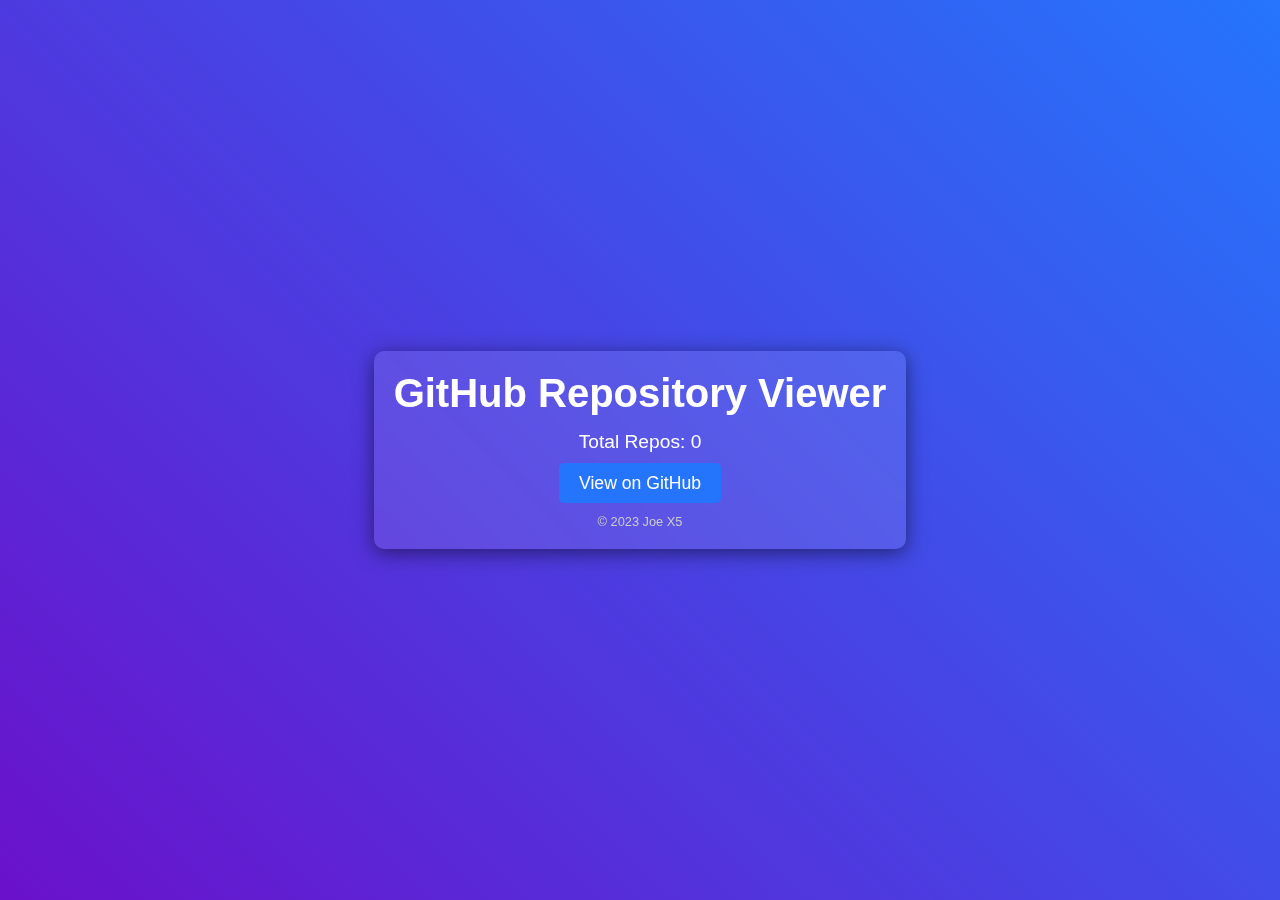
<file: index.html>
<!DOCTYPE html>
<html lang="en">

<head>
    <meta charset="UTF-8">
    <meta name="viewport" content="width=device-width, initial-scale=1.0">
    <title>Joe X5</title>
    <style>
        body {
            margin: 0;
            font-family: Arial, sans-serif;
            height: 100vh;
            background: linear-gradient(45deg, #6a11cb, #2575fc);
            display: flex;
            justify-content: center;
            align-items: center;
            color: white;
            text-align: center;
            overflow: auto;
            animation: gradient-animation 15s ease infinite;
        }

        @keyframes gradient-animation {
            0% {
                background-position: 0% 50%;
            }

            50% {
                background-position: 100% 50%;
            }

            100% {
                background-position: 0% 50%;
            }
        }

        .container {
            padding: 20px;
            background-color: rgba(255, 255, 255, 0.1);
            border-radius: 10px;
            box-shadow: 0 4px 20px rgba(0, 0, 0, 0.5);
            backdrop-filter: blur(8px);
            transition: transform 0.3s;
            max-width: 600px;
        }

        .container:hover {
            transform: scale(1.05);
        }

        h1 {
            margin: 0;
            font-size: 2.5em;
        }

        p {
            margin: 15px 0;
            font-size: 1.2em;
        }

        .repo-list {
            margin-top: 20px;
            text-align: left;
        }

        .repo {
            background: rgba(255, 255, 255, 0.2);
            padding: 10px;
            border-radius: 5px;
            margin-bottom: 10px;
            box-shadow: 0 2px 10px rgba(0, 0, 0, 0.5);
            transition: brightness 0.3s;
        }

        .repo:hover {
            background: rgba(255, 255, 255, 0.4);
        }

        .footer {
            margin-top: 20px;
            font-size: 0.8em;
            color: #ccc;
        }

        .button {
            padding: 10px 20px;
            background-color: #2575fc;
            color: white;
            border: none;
            border-radius: 5px;
            cursor: pointer;
            font-size: 1.1em;
            text-decoration: none;
            transition: background-color 0.3s, transform 0.2s;
        }

        .button:hover {
            background-color: #6a11cb;
            transform: scale(1.1);
        }
    </style>
</head>

<body>
    <div class="container">
        <h1>GitHub Repository Viewer</h1>
        <p>Total Repos: <span id="total-repos">0</span></p>
        <div class="repo-list" id="repo-list"></div>
        <a href="https://github.com/joe-x5" class="button">View on GitHub</a>
        <div class="footer">
            &copy; 2023 Joe X5
        </div>
    </div>

    <script>
        const username = 'joe-x5'; // Your GitHub username
        const apiUrl = `https://api.github.com/users/${username}/repos`;

        async function fetchRepos() {
            try {
                const response = await fetch(apiUrl);
                if (!response.ok) {
                    throw new Error('Network response was not ok');
                }
                const repos = await response.json();

                document.getElementById('total-repos').textContent = repos.length;

                const repoList = document.getElementById('repo-list');
                repoList.innerHTML = "";

                repos.forEach(repo => {
                    const repoDiv = document.createElement('div');
                    repoDiv.classList.add('repo');
                    repoDiv.innerHTML = `<strong>${repo.name}</strong> - Watchers: ${repo.watchers_count}`;
                    repoList.appendChild(repoDiv);
                });
            } catch (error) {
                console.error('Error fetching repositories:', error);
            }
        }

        fetchRepos();
    </script>
</body>

</html>
</file>
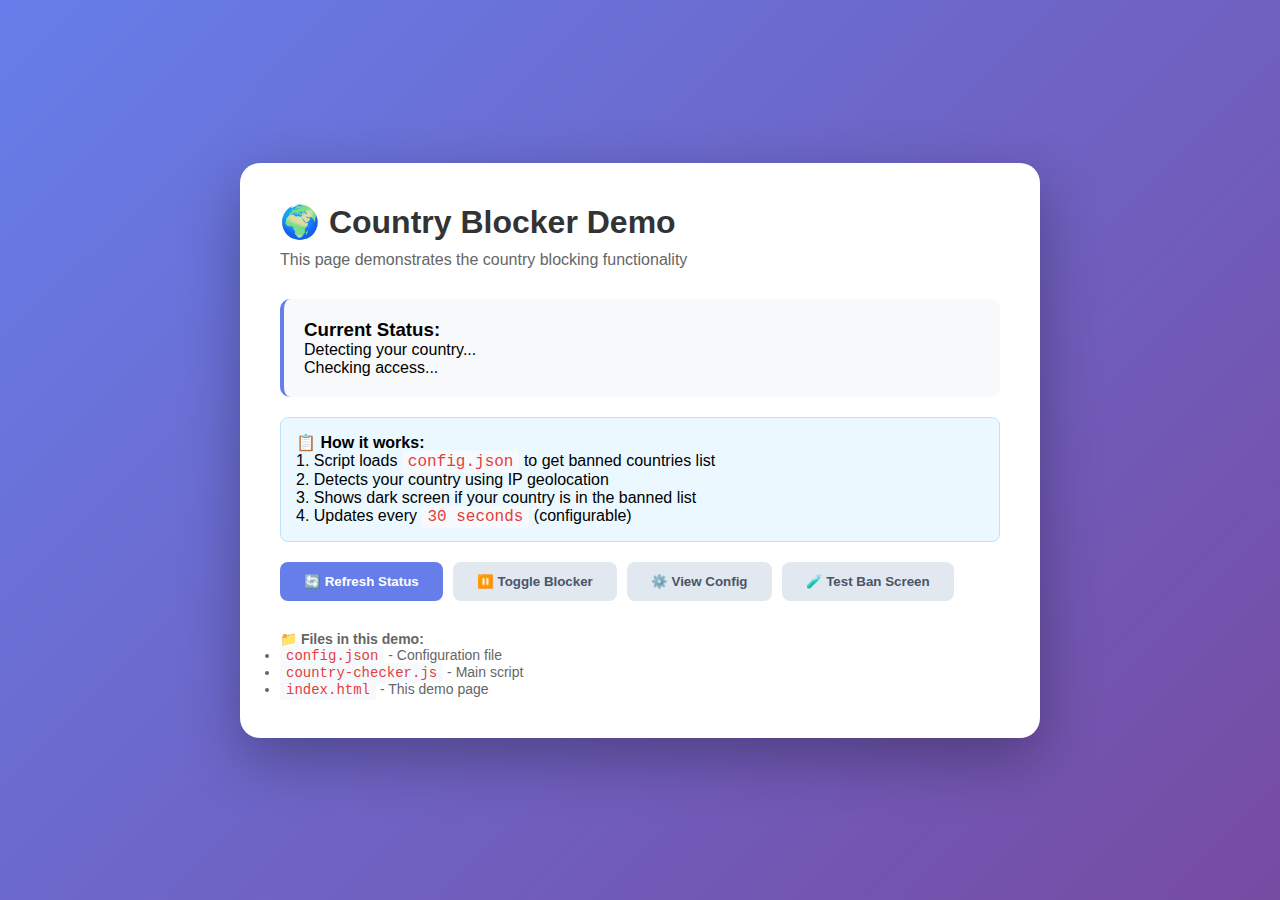
<file: kaios/check-server/index.html>
<!DOCTYPE html>
<html lang="en">
<head>
    <meta charset="UTF-8">
    <meta name="viewport" content="width=device-width, initial-scale=1.0">
    <title>Country Blocker Demo</title>
    <style>
        * {
            margin: 0;
            padding: 0;
            box-sizing: border-box;
        }
        
        body {
            font-family: -apple-system, BlinkMacSystemFont, 'Segoe UI', Roboto, sans-serif;
            background: linear-gradient(135deg, #667eea 0%, #764ba2 100%);
            min-height: 100vh;
            display: flex;
            justify-content: center;
            align-items: center;
            padding: 20px;
        }
        
        .container {
            background: white;
            padding: 40px;
            border-radius: 20px;
            box-shadow: 0 20px 60px rgba(0, 0, 0, 0.3);
            max-width: 800px;
            width: 100%;
        }
        
        h1 {
            color: #333;
            margin-bottom: 10px;
        }
        
        .subtitle {
            color: #666;
            margin-bottom: 30px;
        }
        
        .status {
            background: #f8f9fa;
            padding: 20px;
            border-radius: 10px;
            margin: 20px 0;
            border-left: 4px solid #667eea;
        }
        
        .controls {
            display: flex;
            gap: 10px;
            margin-top: 20px;
            flex-wrap: wrap;
        }
        
        button {
            padding: 12px 24px;
            border: none;
            border-radius: 8px;
            background: #667eea;
            color: white;
            cursor: pointer;
            font-weight: 600;
            transition: all 0.3s;
        }
        
        button:hover {
            background: #5a67d8;
            transform: translateY(-2px);
        }
        
        button.secondary {
            background: #e2e8f0;
            color: #4a5568;
        }
        
        code {
            background: #f7fafc;
            padding: 2px 6px;
            border-radius: 4px;
            font-family: 'Courier New', monospace;
            color: #e53e3e;
        }
        
        .info-box {
            background: #ebf8ff;
            border: 1px solid #bee3f8;
            border-radius: 8px;
            padding: 15px;
            margin: 20px 0;
        }
    </style>
</head>
<body>
    <div class="container">
        <h1>🌍 Country Blocker Demo</h1>
        <p class="subtitle">This page demonstrates the country blocking functionality</p>
        
        <div class="status" id="status">
            <h3>Current Status:</h3>
            <p id="country-info">Detecting your country...</p>
            <p id="access-status">Checking access...</p>
        </div>
        
        <div class="info-box">
            <h4>📋 How it works:</h4>
            <p>1. Script loads <code>config.json</code> to get banned countries list</p>
            <p>2. Detects your country using IP geolocation</p>
            <p>3. Shows dark screen if your country is in the banned list</p>
            <p>4. Updates every <code>30 seconds</code> (configurable)</p>
        </div>
        
        <div class="controls">
            <button onclick="refreshStatus()">🔄 Refresh Status</button>
            <button onclick="toggleBlocker()" class="secondary">⏸️ Toggle Blocker</button>
            <button onclick="viewConfig()" class="secondary">⚙️ View Config</button>
            <button onclick="simulateBan()" class="secondary">🧪 Test Ban Screen</button>
        </div>
        
        <div style="margin-top: 30px; font-size: 14px; color: #666;">
            <p>📁 <strong>Files in this demo:</strong></p>
            <ul>
                <li><code>config.json</code> - Configuration file</li>
                <li><code>country-checker.js</code> - Main script</li>
                <li><code>index.html</code> - This demo page</li>
            </ul>
        </div>
    </div>

    <script src="country-checker.js"></script>
    <script>
        function refreshStatus() {
            if (window.CountryBlocker) {
                window.CountryBlocker.refreshCountry();
                setTimeout(() => {
                    document.getElementById('country-info').textContent = 
                        `Country: ${window.CountryBlocker.currentCountry || 'Unknown'}`;
                    document.getElementById('access-status').textContent = 
                        window.CountryBlocker.isBanned ? '⛔ Access Denied' : '✅ Access Granted';
                }, 1000);
            }
        }
        
        function toggleBlocker() {
            if (window.CountryBlocker) {
                window.CountryBlocker.updateConfig({
                    enabled: !window.CountryBlocker.config.enabled
                });
                alert(`Blocker ${window.CountryBlocker.config.enabled ? 'Enabled' : 'Disabled'}`);
            }
        }
        
        function viewConfig() {
            if (window.CountryBlocker) {
                alert(JSON.stringify(window.CountryBlocker.config, null, 2));
            }
        }
        
        function simulateBan() {
            if (window.CountryBlocker) {
                window.CountryBlocker.showBanScreen();
            }
        }
        
        // Update status on load
        setTimeout(refreshStatus, 2000);
    </script>
</body>
</html>
</file>
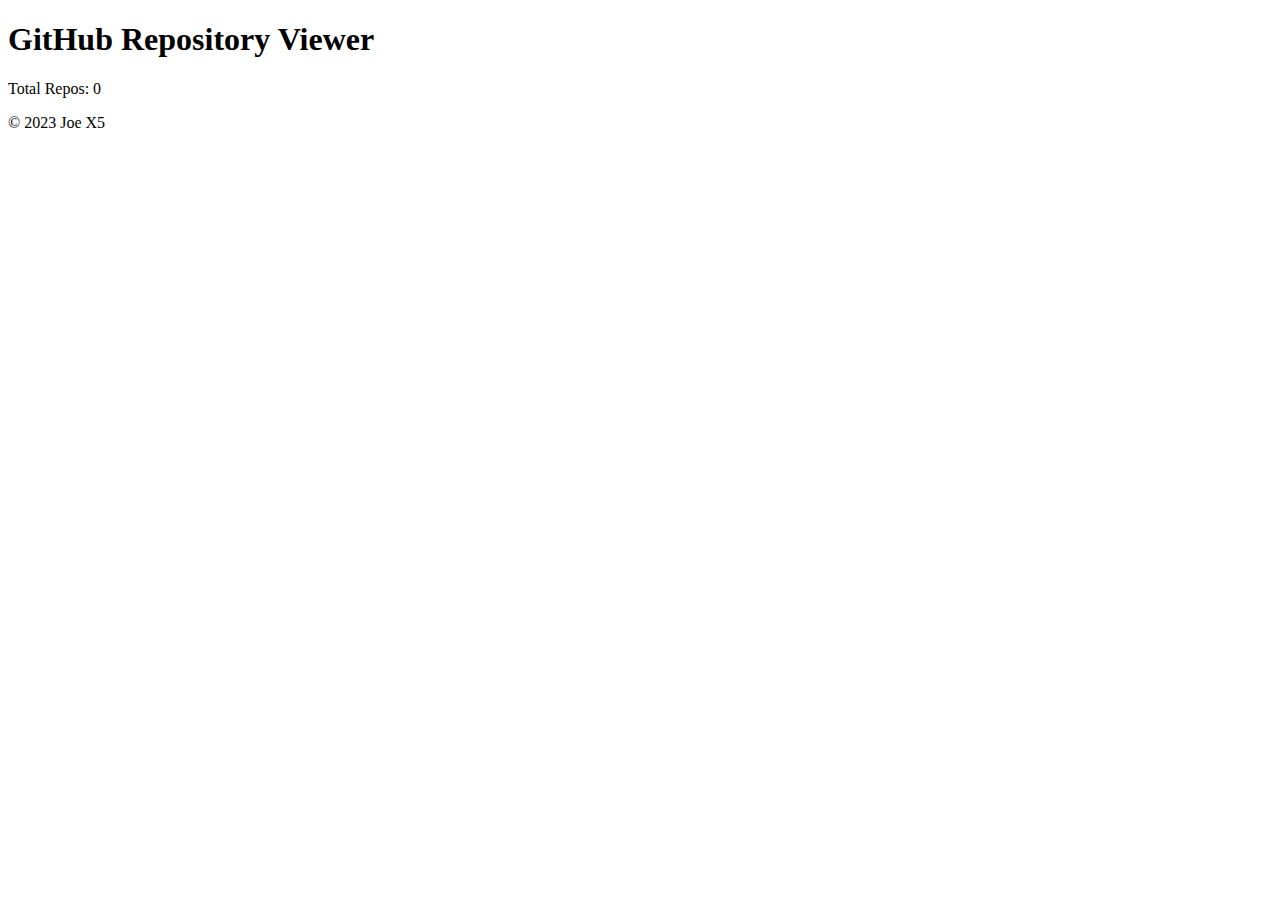
<file: index2.html>
<!DOCTYPE html>
<html lang="en">

<head>
    <meta charset="UTF-8">
    <meta name="viewport" content="width=device-width, initial-scale=1.0">
    <title>GitHub Repository Viewer</title>


  <link href='/manifest.json' rel='manifest'/>



    <style>
        /* Styles omitted for brevity; you can use the previous styles. */
    </style>
</head>

<body>
    <div class="container">
        <h1>GitHub Repository Viewer</h1>
        <p>Total Repos: <span id="total-repos">0</span></p>
        <div class="repo-list" id="repo-list"></div>
        <p id="footnote"></p>
        <div class="footer">
            &copy; 2023 Joe X5
        </div>
    </div>

    <script>
        const username = 'joe-x5'; // Your GitHub username
        const apiUrl = `https://api.github.com/users/${username}/repos`;
        const viewsCountUrl = `./views.json`;

        async function fetchRepos() {
            try {
                const response = await fetch(apiUrl);
                if (!response.ok) throw new Error('Network response was not ok');
                
                const repos = await response.json();
                document.getElementById('total-repos').textContent = repos.length;

                const repoList = document.getElementById('repo-list');
                repoList.innerHTML = "";

                repos.forEach(async repo => {
                    const repoDiv = document.createElement('div');
                    const viewCount = await fetchViewCount(repo.name);

                    repoDiv.classList.add('repo');
                    repoDiv.innerHTML = `<strong>${repo.name}</strong> - Watchers: ${repo.watchers_count} - Views: ${viewCount}`;

                    // Increment view count
                    repoDiv.addEventListener('click', async () => {
                        await updateViewCount(repo.name);
                        alert(`You viewed ${repo.name}!`);
                    });

                    repoList.appendChild(repoDiv);
                });
            } catch (error) {
                console.error('Error fetching repositories:', error);
            }
        }

        async function fetchViewCount(repo) {
            try {
                const response = await fetch(viewsCountUrl);
                if (!response.ok) throw new Error('Error fetching view counts');
                const data = await response.json();
                return data.views[repo] || 0;
            } catch (error) {
                console.error(error);
                return 0;
            }
        }

        async function updateViewCount(repo) {
            // Call GitHub Actions endpoint or a function that updates the count
            await fetch(`/api/incrementView/${repo}`, { method: 'POST' });
        }

        fetchRepos();
    </script>
</body>

</html>
</file>
